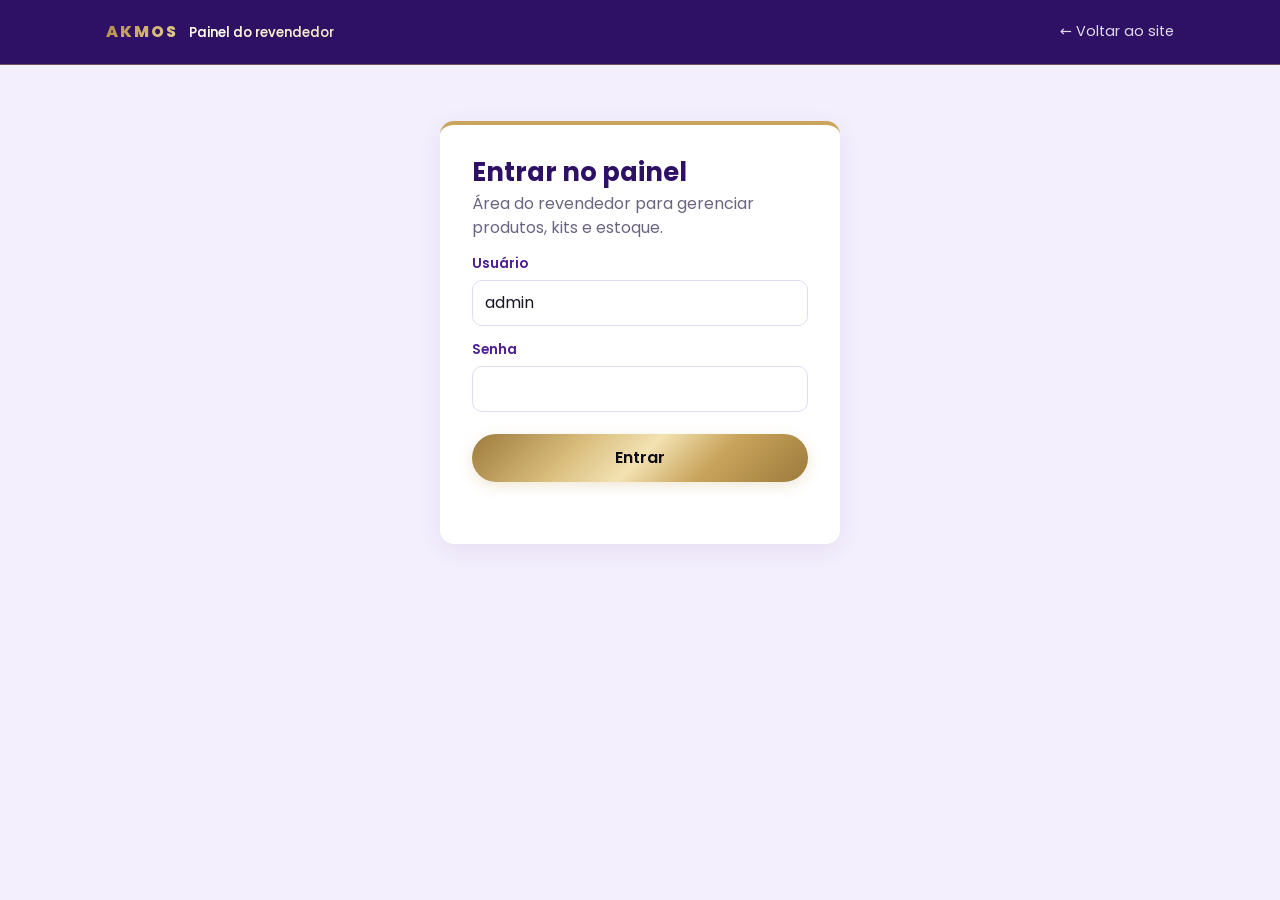
<file: src/main/resources/META-INF/resources/admin/index.html>
<!DOCTYPE html>
<html lang="pt-BR">
<head>
  <meta charset="UTF-8">
  <meta name="viewport" content="width=device-width, initial-scale=1.0">
  <title>Painel do Revendedor | AKMOS</title>
  <meta name="robots" content="noindex">
  <link rel="preconnect" href="https://fonts.googleapis.com">
  <link rel="preconnect" href="https://fonts.gstatic.com" crossorigin>
  <link href="https://fonts.googleapis.com/css2?family=Poppins:wght@400;500;600;700;800&display=swap" rel="stylesheet">
  <link rel="stylesheet" href="admin.css">
</head>
<body>

  <header class="topo">
    <div class="container topo-conteudo">
      <div class="logo">AKMOS <small>Painel do revendedor</small></div>
      <div class="topo-acoes">
        <a href="/" class="link-claro">← Voltar ao site</a>
        <button class="btn-sair" id="btn-sair" hidden>Sair</button>
      </div>
    </div>
  </header>

  <!-- ===================== LOGIN ===================== -->
  <main class="container" id="tela-login">
    <form class="caixa-login" id="form-login">
      <h1>Entrar no painel</h1>
      <p class="suave">Área do revendedor para gerenciar produtos, kits e estoque.</p>
      <label for="login-usuario">Usuário</label>
      <input id="login-usuario" autocomplete="username" value="admin" required>
      <label for="login-senha">Senha</label>
      <input id="login-senha" type="password" autocomplete="current-password" required>
      <button type="submit" class="btn btn-bloco">Entrar</button>
      <p class="erro" id="login-erro" role="alert"></p>
    </form>
  </main>

  <!-- ===================== PAINEL ===================== -->
  <div id="tela-painel" hidden>
    <nav class="abas" aria-label="Seções do painel">
      <div class="container abas-lista">
        <button class="aba ativa" data-aba="inicio">Início</button>
        <button class="aba" data-aba="produtos">Produtos</button>
        <button class="aba" data-aba="kits">Kits</button>
        <button class="aba" data-aba="cliques">Cliques</button>
      </div>
    </nav>

    <main class="container conteudo">

      <!-- INÍCIO -->
      <section id="aba-inicio" class="aba-conteudo">
        <div class="titulo-linha">
          <div>
            <h1>Olá! 👋</h1>
            <p class="suave">Resumo da sua revenda. Tudo o que você muda aqui aparece no site na hora.</p>
          </div>
          <div class="atalhos">
            <button class="btn" data-acao="novo-produto">+ Novo produto</button>
            <button class="btn btn-contorno" data-acao="novo-kit">+ Novo kit</button>
          </div>
        </div>

        <div class="numeros">
          <div class="numero"><span>Valor em estoque</span><strong id="n-valor">-</strong><small id="n-valor-sub"></small></div>
          <div class="numero"><span>Produtos no site</span><strong id="n-produtos">-</strong><small id="n-produtos-sub"></small></div>
          <div class="numero alerta"><span>Esgotados ou acabando</span><strong id="n-baixo">-</strong><small id="n-baixo-sub"></small></div>
          <div class="numero"><span>Cliques no WhatsApp (30 dias)</span><strong id="n-cliques">-</strong><small id="n-cliques-sub"></small></div>
        </div>

        <div class="painel-bloco">
          <h2>Interesse dos clientes por dia</h2>
          <p class="suave pequeno">Cliques nos botões de WhatsApp do site nos últimos 30 dias. Passe o mouse (ou toque) numa barra para ver o dia.</p>
          <div id="g-dias"></div>
        </div>

        <div class="dash-grade">
          <div class="painel-bloco">
            <h2>Mais procurados</h2>
            <p class="suave pequeno">Kits e produtos com mais cliques no WhatsApp (30 dias).</p>
            <div id="g-procurados"></div>
          </div>
          <div class="painel-bloco">
            <h2>Dinheiro em estoque por categoria</h2>
            <p class="suave pequeno">Preço de venda × quantidade em estoque.</p>
            <div id="g-categorias"></div>
          </div>
        </div>

        <div class="painel-bloco">
          <h2>Repor primeiro</h2>
          <p class="suave pequeno">Produtos com 3 unidades ou menos, do mais procurado para o menos procurado. Use − e + para ajustar quando vender ou receber mercadoria.</p>
          <div id="lista-baixo" class="lista"></div>
        </div>
      </section>

      <!-- PRODUTOS -->
      <section id="aba-produtos" class="aba-conteudo" hidden>
        <div class="titulo-linha">
          <h1>Produtos</h1>
          <button class="btn" data-acao="novo-produto">+ Novo produto</button>
        </div>
        <div class="filtros">
          <input type="search" id="busca-produto" placeholder="Buscar por nome ou categoria" aria-label="Buscar produto">
          <select id="filtro-produto" aria-label="Filtrar produtos">
            <option value="todos">Todos</option>
            <option value="ativos">No site</option>
            <option value="inativos">Fora do site</option>
            <option value="destaque">Em destaque</option>
            <option value="baixo">Estoque baixo</option>
          </select>
        </div>
        <div id="lista-produtos" class="lista"></div>
      </section>

      <!-- KITS -->
      <section id="aba-kits" class="aba-conteudo" hidden>
        <div class="titulo-linha">
          <h1>Kits</h1>
          <button class="btn" data-acao="novo-kit">+ Novo kit</button>
        </div>
        <p class="suave pequeno">Os kits aparecem no carrossel do site na ordem do campo "Posição".</p>
        <div id="lista-kits" class="grade-kits"></div>
      </section>

      <!-- CLIQUES -->
      <section id="aba-cliques" class="aba-conteudo" hidden>
        <h1>Cliques no WhatsApp</h1>
        <p class="suave">Cada vez que um cliente toca num botão de WhatsApp do site, o clique fica registrado aqui.</p>

        <form class="filtro-datas" id="form-cliques">
          <div><label for="c-inicio">De</label><input type="date" id="c-inicio"></div>
          <div><label for="c-fim">Até</label><input type="date" id="c-fim"></div>
          <button type="submit" class="btn">Atualizar</button>
        </form>

        <div class="numeros">
          <div class="numero"><span>Total de cliques</span><strong id="c-total">-</strong><small id="c-periodo"></small></div>
          <div class="numero"><span>Kit mais clicado</span><strong class="texto" id="c-kit">-</strong><small id="c-kit-sub"></small></div>
          <div class="numero"><span>Pelo celular</span><strong id="c-celular">-</strong><small>dos cliques no período</small></div>
        </div>

        <div class="painel-bloco">
          <h2>Cliques por dia</h2>
          <p class="suave pequeno">Passe o mouse (ou toque) numa barra para ver o dia.</p>
          <div id="c-dias"></div>
        </div>

        <div class="dash-grade">
          <div class="painel-bloco"><h2>Kits e produtos mais clicados</h2><div id="c-itens"></div></div>
          <div class="painel-bloco"><h2>Onde o botão estava</h2><div id="c-secoes"></div></div>
          <div class="painel-bloco"><h2>Tipo de botão</h2><div id="c-tipos"></div></div>
          <div class="painel-bloco"><h2>Aparelho</h2><div id="c-dispositivos"></div></div>
        </div>
      </section>
    </main>
  </div>

  <!-- ===================== FORMULÁRIO DE PRODUTO ===================== -->
  <dialog id="dialog-produto">
    <form id="form-produto" method="dialog" novalidate>
      <div class="dialog-topo">
        <h2 id="titulo-produto">Novo produto</h2>
        <button type="button" class="fechar" data-fechar aria-label="Fechar">×</button>
      </div>
      <div class="dialog-corpo">
        <div class="foto-campo">
          <div class="foto-previa" id="previa-produto"></div>
          <div>
            <label class="btn btn-contorno btn-pequeno" for="foto-produto">Escolher foto</label>
            <input type="file" id="foto-produto" accept="image/jpeg,image/png,image/webp" hidden>
            <button type="button" class="link-acao" id="remover-foto-produto" hidden>Remover foto enviada</button>
            <p class="suave pequeno">JPG, PNG ou WEBP. A foto é ajustada automaticamente.</p>
          </div>
        </div>

        <label for="p-nome">Nome *</label>
        <input id="p-nome" maxlength="100" required>

        <div class="duas-colunas">
          <div>
            <label for="p-categoria">Categoria</label>
            <input id="p-categoria" maxlength="40" list="categorias" placeholder="Ex.: Controle de peso">
            <datalist id="categorias"></datalist>
          </div>
          <div>
            <label for="p-preco">Preço (R$) *</label>
            <input id="p-preco" inputmode="decimal" placeholder="0,00" required>
          </div>
        </div>

        <label for="p-descricao">Descrição</label>
        <textarea id="p-descricao" maxlength="500" rows="3" placeholder="Para que serve e principais ingredientes"></textarea>

        <div class="duas-colunas">
          <div>
            <label for="p-estoque">Quantidade em estoque *</label>
            <input id="p-estoque" type="number" min="0" step="1" value="0" required>
          </div>
          <div class="checks">
            <label class="check"><input type="checkbox" id="p-ativo" checked> Mostrar no site</label>
            <label class="check"><input type="checkbox" id="p-destaque"> Produto em destaque</label>
          </div>
        </div>
        <p class="erro" id="erro-produto" role="alert"></p>
      </div>
      <div class="dialog-rodape">
        <button type="button" class="btn btn-contorno" data-fechar>Cancelar</button>
        <button type="submit" class="btn" id="salvar-produto">Salvar</button>
      </div>
    </form>
  </dialog>

  <!-- ===================== FORMULÁRIO DE KIT ===================== -->
  <dialog id="dialog-kit">
    <form id="form-kit" method="dialog" novalidate>
      <div class="dialog-topo">
        <h2 id="titulo-kit">Novo kit</h2>
        <button type="button" class="fechar" data-fechar aria-label="Fechar">×</button>
      </div>
      <div class="dialog-corpo">
        <div class="foto-campo">
          <div class="foto-previa larga" id="previa-kit"></div>
          <div>
            <label class="btn btn-contorno btn-pequeno" for="foto-kit">Escolher foto</label>
            <input type="file" id="foto-kit" accept="image/jpeg,image/png,image/webp" hidden>
            <button type="button" class="link-acao" id="remover-foto-kit" hidden>Remover foto enviada</button>
            <p class="suave pequeno">Foto deitada (paisagem) fica melhor no carrossel.</p>
          </div>
        </div>

        <div class="duas-colunas">
          <div>
            <label for="k-nome">Nome do kit *</label>
            <input id="k-nome" maxlength="100" required placeholder="Ex.: Kit Emagrecimento">
          </div>
          <div>
            <label for="k-objetivo">Objetivo (selo) *</label>
            <input id="k-objetivo" maxlength="30" required placeholder="Ex.: Emagrecimento">
          </div>
        </div>

        <label for="k-descricao">Descrição</label>
        <textarea id="k-descricao" maxlength="500" rows="3" placeholder="Para quem é o kit e como ele ajuda"></textarea>

        <label>Produtos do kit *</label>
        <input type="search" id="k-busca" placeholder="Buscar produto" aria-label="Buscar produto para o kit">
        <div class="escolha-produtos" id="k-produtos"></div>
        <p class="pequeno" id="k-resumo"></p>

        <div class="duas-colunas">
          <div>
            <label for="k-preco">Preço especial (R$)</label>
            <input id="k-preco" inputmode="decimal" placeholder="Vazio = soma dos produtos">
          </div>
          <div>
            <label for="k-ordem">Posição no carrossel</label>
            <input id="k-ordem" type="number" min="0" step="1" value="1">
          </div>
        </div>

        <label for="k-brinde">Brinde (opcional)</label>
        <input id="k-brinde" maxlength="150" placeholder="Ex.: Brinde: shakeira AK Body">

        <label class="check"><input type="checkbox" id="k-ativo" checked> Mostrar no site</label>
        <p class="erro" id="erro-kit" role="alert"></p>
      </div>
      <div class="dialog-rodape">
        <button type="button" class="btn btn-contorno" data-fechar>Cancelar</button>
        <button type="submit" class="btn" id="salvar-kit">Salvar</button>
      </div>
    </form>
  </dialog>

  <div class="aviso" id="aviso" role="status" aria-live="polite"></div>
  <div class="dica" id="dica" role="tooltip" hidden></div>

  <script src="admin.js"></script>
</body>
</html>
</file>
<file: src/main/resources/META-INF/resources/admin/admin.css>
/* ============ CORES (iguais às do site) ============ */
:root {
  --roxo: #6d28d9;
  --roxo-medio: #4c1d95;
  --roxo-escuro: #2e1065;
  --roxo-profundo: #1f0a45;
  --lavanda: #f4effd;
  --lavanda-borda: #e4daf7;
  --dourado: #c9a45c;
  --dourado-escuro: #9c7a3c;
  --dourado-claro: #e8d4a2;
  --dourado-metalico: linear-gradient(135deg, #9c7a3c 0%, #d8bb7a 30%, #f3e2b3 50%, #c9a45c 70%, #9c7a3c 100%);
  --preto: #0c0a12;
  --texto: #1a1625;
  --texto-suave: #6b6480;
  --vermelho: #b42318;
  --verde: #067647;
  --raio: 14px;
  --sombra: 0 6px 24px rgba(46, 16, 101, .08);
}

* { margin: 0; padding: 0; box-sizing: border-box; }
body { font-family: "Poppins", system-ui, sans-serif; background: var(--lavanda); color: var(--texto); line-height: 1.5; min-height: 100vh; }
img { max-width: 100%; display: block; }
button, input, select, textarea { font: inherit; color: inherit; }
[hidden] { display: none !important; }
.container { width: 100%; max-width: 1100px; margin: 0 auto; padding: 0 16px; }
.suave { color: var(--texto-suave); }
.pequeno { font-size: .85rem; }
h1 { font-size: 1.6rem; color: var(--roxo-escuro); line-height: 1.2; }
h2 { font-size: 1.1rem; color: var(--roxo-escuro); }

/* ============ BOTÕES ============ */
.btn {
  display: inline-flex; align-items: center; justify-content: center; gap: 6px;
  background: var(--dourado-metalico); color: var(--preto);
  font-weight: 600; border: 2px solid transparent; background-origin: border-box;
  padding: 10px 20px; border-radius: 999px; cursor: pointer; text-decoration: none;
  box-shadow: 0 4px 14px rgba(201, 164, 92, .25); transition: transform .15s;
}
.btn:hover { transform: translateY(-1px); }
.btn:disabled { opacity: .6; cursor: wait; transform: none; }
.btn-contorno { background: #fff; color: var(--roxo); border-color: var(--roxo); box-shadow: none; }
.btn-pequeno { padding: 6px 14px; font-size: .85rem; }
.btn-bloco { width: 100%; }
.link-acao { background: none; border: 0; color: var(--vermelho); font-size: .85rem; text-decoration: underline; cursor: pointer; margin-left: 8px; }
.icone {
  width: 34px; height: 34px; border-radius: 10px; border: 1px solid var(--lavanda-borda);
  background: #fff; cursor: pointer; font-size: 1.1rem; font-weight: 700; color: var(--roxo-medio);
  display: inline-flex; align-items: center; justify-content: center;
}
.icone:hover { background: var(--lavanda); }
.icone.perigo { color: var(--vermelho); }

/* ============ TOPO ============ */
.topo { background: var(--roxo-escuro); color: #fff; border-bottom: 1px solid rgba(201, 164, 92, .45); }
.topo-conteudo { display: flex; align-items: center; justify-content: space-between; height: 64px; gap: 12px; }
.logo {
  font-weight: 800; letter-spacing: 2px;
  background-image: linear-gradient(135deg, #b08a45 0%, #e6cd8f 35%, #f7ebc6 50%, #d2b06a 65%, #a8823e 100%);
  -webkit-background-clip: text; background-clip: text; color: transparent;
}
.logo small { letter-spacing: 0; font-weight: 500; margin-left: 6px; color: rgba(255,255,255,.8); -webkit-text-fill-color: rgba(255,255,255,.8); }
.topo-acoes { display: flex; align-items: center; gap: 14px; }
.link-claro { color: #fff; opacity: .85; text-decoration: none; font-size: .9rem; }
.link-claro:hover { opacity: 1; color: var(--dourado-claro); }
.btn-sair { background: transparent; color: #fff; border: 1px solid rgba(255,255,255,.4); border-radius: 999px; padding: 5px 14px; cursor: pointer; }

/* ============ LOGIN ============ */
.caixa-login {
  max-width: 400px; margin: 56px auto; background: #fff; border-radius: var(--raio);
  padding: 32px; border-top: 4px solid var(--dourado); box-shadow: var(--sombra);
}
.caixa-login h1 { margin-bottom: 4px; }
.caixa-login .btn { margin-top: 22px; }

/* ============ CAMPOS ============ */
label { display: block; font-size: .85rem; font-weight: 600; color: var(--roxo-medio); margin: 14px 0 6px; }
input:not([type=checkbox]), select, textarea {
  width: 100%; padding: 10px 12px; border: 1px solid var(--lavanda-borda); border-radius: 10px; background: #fff;
}
input:focus, select:focus, textarea:focus { outline: 2px solid var(--roxo); border-color: transparent; }
textarea { resize: vertical; }
.check { display: flex; align-items: center; gap: 8px; font-weight: 500; color: var(--texto); cursor: pointer; }
.check input { width: 18px; height: 18px; accent-color: var(--roxo); }
.checks { display: flex; flex-direction: column; justify-content: flex-end; padding-bottom: 4px; }
.checks .check { margin: 6px 0; }
.duas-colunas { display: grid; grid-template-columns: 1fr 1fr; gap: 0 16px; }
.erro { color: var(--vermelho); font-size: .9rem; margin-top: 12px; min-height: 1.2em; }

/* ============ ABAS ============ */
.abas { background: #fff; border-bottom: 1px solid var(--lavanda-borda); position: sticky; top: 0; z-index: 10; }
.abas-lista { display: flex; gap: 4px; overflow-x: auto; }
.aba {
  background: none; border: 0; border-bottom: 3px solid transparent; padding: 14px 16px;
  font-weight: 600; color: var(--texto-suave); cursor: pointer; text-decoration: none; white-space: nowrap;
}
.aba:hover { color: var(--roxo); }
.aba.ativa { color: var(--roxo-escuro); border-bottom-color: var(--dourado); }
.conteudo { padding: 28px 16px 64px; }
.titulo-linha { display: flex; align-items: center; justify-content: space-between; gap: 12px; margin-bottom: 16px; flex-wrap: wrap; }

/* ============ INÍCIO ============ */
.numeros { display: grid; grid-template-columns: repeat(auto-fit, minmax(200px, 1fr)); gap: 14px; margin: 22px 0; }
.numero { background: linear-gradient(135deg, var(--roxo-escuro), var(--roxo)); color: #fff; border-radius: var(--raio); padding: 18px 20px; border: 1px solid rgba(201,164,92,.4); }
.numero span { font-size: .78rem; text-transform: uppercase; letter-spacing: .5px; opacity: .85; }
.numero strong { display: block; font-size: 2rem; color: var(--dourado-claro); margin-top: 2px; }
.numero.alerta strong { color: #ffd59e; }
.atalhos { display: flex; gap: 10px; flex-wrap: wrap; margin-bottom: 24px; }
.painel-bloco { background: #fff; border-radius: var(--raio); padding: 20px; box-shadow: var(--sombra); }
.painel-bloco h2 { margin-bottom: 4px; }
.painel-bloco .lista { margin-top: 14px; }

/* ============ LISTA DE PRODUTOS ============ */
.filtros { display: grid; grid-template-columns: 1fr 200px; gap: 10px; margin-bottom: 16px; }
.lista { display: flex; flex-direction: column; gap: 10px; }
.linha {
  display: grid; grid-template-columns: 56px 1fr 110px 150px 84px; align-items: center; gap: 14px;
  background: #fff; border-radius: 12px; padding: 10px 14px; box-shadow: var(--sombra); border: 1px solid transparent;
}
.linha.inativo { opacity: .65; }
.linha .miniatura { width: 56px; height: 56px; border-radius: 10px; background: var(--lavanda); overflow: hidden; display: flex; align-items: center; justify-content: center; }
.linha .miniatura img { width: 100%; height: 100%; object-fit: contain; }
.linha .nome { font-weight: 600; }
.linha .categoria { font-size: .8rem; color: var(--texto-suave); }
.linha .preco { font-weight: 700; color: var(--roxo); }
.estoque { display: flex; align-items: center; gap: 6px; }
.estoque .qtd { min-width: 40px; text-align: center; font-weight: 700; font-size: 1.05rem; }
.estoque .qtd.baixo { color: var(--vermelho); }
.acoes { display: flex; gap: 6px; justify-content: flex-end; }
.selos { display: flex; gap: 6px; flex-wrap: wrap; margin-top: 4px; }
.selo { font-size: .7rem; font-weight: 700; text-transform: uppercase; letter-spacing: .4px; padding: 2px 8px; border-radius: 999px; }
.selo.destaque { background: #fbf3df; color: var(--dourado-escuro); border: 1px solid var(--dourado-claro); }
.selo.inativo { background: #eee; color: #555; }
.selo.esgotado { background: #fde8e7; color: var(--vermelho); }
.selo.ok { background: #e7f6ee; color: var(--verde); }
.vazio { text-align: center; color: var(--texto-suave); padding: 32px 16px; background: #fff; border-radius: var(--raio); }
.foto-vazia { font-size: .65rem; color: var(--texto-suave); text-align: center; padding: 4px; }

/* ============ KITS ============ */
.grade-kits { display: grid; grid-template-columns: repeat(auto-fill, minmax(300px, 1fr)); gap: 16px; margin-top: 12px; }
.cartao-kit { background: #fff; border-radius: var(--raio); overflow: hidden; box-shadow: var(--sombra); border-top: 4px solid var(--dourado); display: flex; flex-direction: column; }
.cartao-kit.inativo { opacity: .65; }
.cartao-kit .capa { aspect-ratio: 16 / 9; background: linear-gradient(135deg, var(--roxo-escuro), var(--roxo)); display: flex; align-items: center; justify-content: center; color: rgba(255,255,255,.7); }
.cartao-kit .capa img { width: 100%; height: 100%; object-fit: cover; }
.cartao-kit .corpo { padding: 16px; display: flex; flex-direction: column; gap: 6px; flex: 1; }
.cartao-kit .objetivo { font-size: .75rem; font-weight: 700; text-transform: uppercase; letter-spacing: .5px; color: var(--dourado-escuro); }
.cartao-kit h3 { color: var(--roxo-escuro); font-size: 1.1rem; }
.cartao-kit .itens { font-size: .85rem; color: var(--texto-suave); }
.cartao-kit .rodape { display: flex; align-items: center; justify-content: space-between; margin-top: auto; padding-top: 10px; }
.cartao-kit .valor { font-weight: 800; font-size: 1.2rem; color: var(--roxo); }
.cartao-kit .valor small { display: block; font-size: .7rem; font-weight: 600; color: var(--texto-suave); text-transform: uppercase; }

/* ============ JANELAS (formulários) ============ */
dialog {
  border: 0; border-radius: 18px; padding: 0; width: min(640px, calc(100% - 24px));
  max-height: calc(100vh - 32px); margin: auto; box-shadow: 0 20px 60px rgba(31, 10, 69, .35);
}
dialog::backdrop { background: rgba(31, 10, 69, .55); }
dialog form { display: flex; flex-direction: column; max-height: calc(100vh - 32px); }
.dialog-topo { display: flex; align-items: center; justify-content: space-between; padding: 18px 22px; border-bottom: 1px solid var(--lavanda-borda); }
.dialog-corpo { padding: 6px 22px 16px; overflow-y: auto; }
.dialog-rodape { display: flex; justify-content: flex-end; gap: 10px; padding: 14px 22px; border-top: 1px solid var(--lavanda-borda); background: #fcfaff; }
.fechar { background: none; border: 0; font-size: 1.8rem; line-height: 1; cursor: pointer; color: var(--texto-suave); }
.foto-campo { display: flex; align-items: center; gap: 16px; margin-top: 14px; }
.foto-campo label.btn { margin: 0 0 6px; color: var(--roxo); }
.foto-previa { width: 96px; height: 96px; border-radius: 12px; background: var(--lavanda); border: 1px dashed var(--lavanda-borda); overflow: hidden; display: flex; align-items: center; justify-content: center; flex-shrink: 0; }
.foto-previa.larga { width: 150px; height: 94px; }
.foto-previa img { width: 100%; height: 100%; object-fit: contain; }
.escolha-produtos { max-height: 220px; overflow-y: auto; border: 1px solid var(--lavanda-borda); border-radius: 10px; margin-top: 8px; }
.escolha-produtos .check { padding: 8px 12px; margin: 0; border-bottom: 1px solid var(--lavanda); justify-content: space-between; }
.escolha-produtos .check span { flex: 1; }
.escolha-produtos .check small { color: var(--texto-suave); }
#k-resumo { margin-top: 6px; color: var(--roxo-medio); font-weight: 600; }

/* ============ AVISO (canto da tela) ============ */
.aviso {
  position: fixed; left: 50%; bottom: 24px; transform: translateX(-50%) translateY(120px);
  background: var(--roxo-profundo); color: #fff; padding: 12px 20px; border-radius: 12px;
  box-shadow: 0 10px 30px rgba(0,0,0,.25); transition: transform .25s; z-index: 100; max-width: calc(100% - 32px);
  border-left: 4px solid var(--dourado);
}
.aviso.mostrar { transform: translateX(-50%) translateY(0); }
.aviso.erro-aviso { border-left-color: #f97066; }

/* ============ CELULAR ============ */
@media (max-width: 760px) {
  .linha { grid-template-columns: 56px 1fr auto; grid-template-areas: "foto info acoes" "foto preco estoque"; row-gap: 6px; }
  .linha .miniatura { grid-area: foto; }
  .linha .info { grid-area: info; }
  .linha .preco { grid-area: preco; }
  .linha .estoque { grid-area: estoque; justify-content: flex-end; }
  .linha .acoes { grid-area: acoes; }
  .filtros { grid-template-columns: 1fr; }
  .duas-colunas { grid-template-columns: 1fr; }
  .logo small { display: none; }
  h1 { font-size: 1.35rem; }
}

/* ============ DASHBOARD (aba Início) ============ */
.numero strong { font-size: 1.75rem; white-space: nowrap; }
.numero small { display: block; font-size: .78rem; opacity: .85; margin-top: 2px; }
.dash-grade { display: grid; grid-template-columns: repeat(auto-fit, minmax(320px, 1fr)); gap: 16px; margin: 16px 0; }
.painel-bloco + .painel-bloco, .painel-bloco + .dash-grade { margin-top: 16px; }
.painel-bloco .vazio { margin-top: 12px; background: var(--lavanda); }

/* barras horizontais (mais procurados, estoque por categoria) */
.hbarras { display: flex; flex-direction: column; gap: 10px; margin-top: 14px; }
.hbarra { display: grid; grid-template-columns: minmax(110px, 42%) 1fr auto; align-items: center; gap: 10px; font-size: .88rem; border-radius: 6px; outline-offset: 2px; }
.hb-nome { overflow: hidden; text-overflow: ellipsis; white-space: nowrap; }
.hb-trilho { height: 12px; background: var(--lavanda); border-radius: 4px; overflow: hidden; }
.hb-preench { display: block; height: 100%; background: var(--roxo); border-radius: 0 4px 4px 0; transition: background .15s; }
.hbarra:hover .hb-preench, .hbarra:focus .hb-preench { background: var(--dourado); }
.hb-valor { font-weight: 600; color: var(--texto); white-space: nowrap; text-align: right; min-width: 64px; }

/* barras por dia */
.g-dias { display: flex; gap: 8px; height: 190px; margin-top: 16px; }
.g-eixo { display: flex; flex-direction: column; justify-content: space-between; font-size: .72rem; color: var(--texto-suave); text-align: right; min-width: 18px; padding-bottom: 0; }
.g-area { position: relative; flex: 1; border-bottom: 1px solid var(--lavanda-borda); background: linear-gradient(to bottom, var(--lavanda-borda) 1px, transparent 1px) top / 100% 100% no-repeat; }
.g-barras { position: absolute; inset: 0; display: flex; align-items: flex-end; gap: 2px; }
.g-col { flex: 1; height: 100%; display: flex; align-items: flex-end; cursor: default; outline-offset: 1px; }
.g-barra { width: 100%; background: var(--roxo); border-radius: 4px 4px 0 0; min-height: 2px; transition: background .15s; }
.g-barra.zero { background: var(--lavanda-borda); }
.g-col:hover .g-barra, .g-col:focus .g-barra { background: var(--dourado); }
.g-legenda-x { display: flex; justify-content: space-between; font-size: .72rem; color: var(--texto-suave); margin: 6px 0 0 26px; }

/* dica que aparece ao passar o mouse */
.dica {
  position: fixed; z-index: 200; pointer-events: none;
  background: var(--roxo-profundo); color: #fff; font-size: .82rem; font-weight: 500;
  padding: 6px 10px; border-radius: 8px; box-shadow: 0 6px 18px rgba(0,0,0,.2); white-space: nowrap;
}

/* selos de procura (Repor primeiro) */
.selo.procurado { background: #fff1e6; color: #b54708; border: 1px solid #fdd8b5; text-transform: none; }
.selo.interesse { background: var(--lavanda); color: var(--roxo-medio); text-transform: none; }

@media (max-width: 760px) {
  .dash-grade { grid-template-columns: 1fr; }
  .g-dias { height: 150px; }
  .numero strong { font-size: 1.5rem; }
}
.dash-grade .painel-bloco { margin-top: 0 !important; }
.aviso:not(.mostrar) { visibility: hidden; }

/* ============ ABA CLIQUES ============ */
.filtro-datas { display: flex; flex-wrap: wrap; align-items: flex-end; gap: 12px; background: #fff; padding: 14px 18px; border-radius: var(--raio); box-shadow: var(--sombra); margin-top: 18px; }
.filtro-datas label { margin-top: 0; }
.filtro-datas input { width: auto; }
.numero strong.texto { font-size: 1.15rem; line-height: 1.3; white-space: normal; margin-top: 6px; }
#aba-cliques .numeros { grid-template-columns: repeat(auto-fit, minmax(220px, 1fr)); }
@media (min-width: 761px) { #aba-cliques .dash-grade { grid-template-columns: 1fr 1fr; } }
</file>
